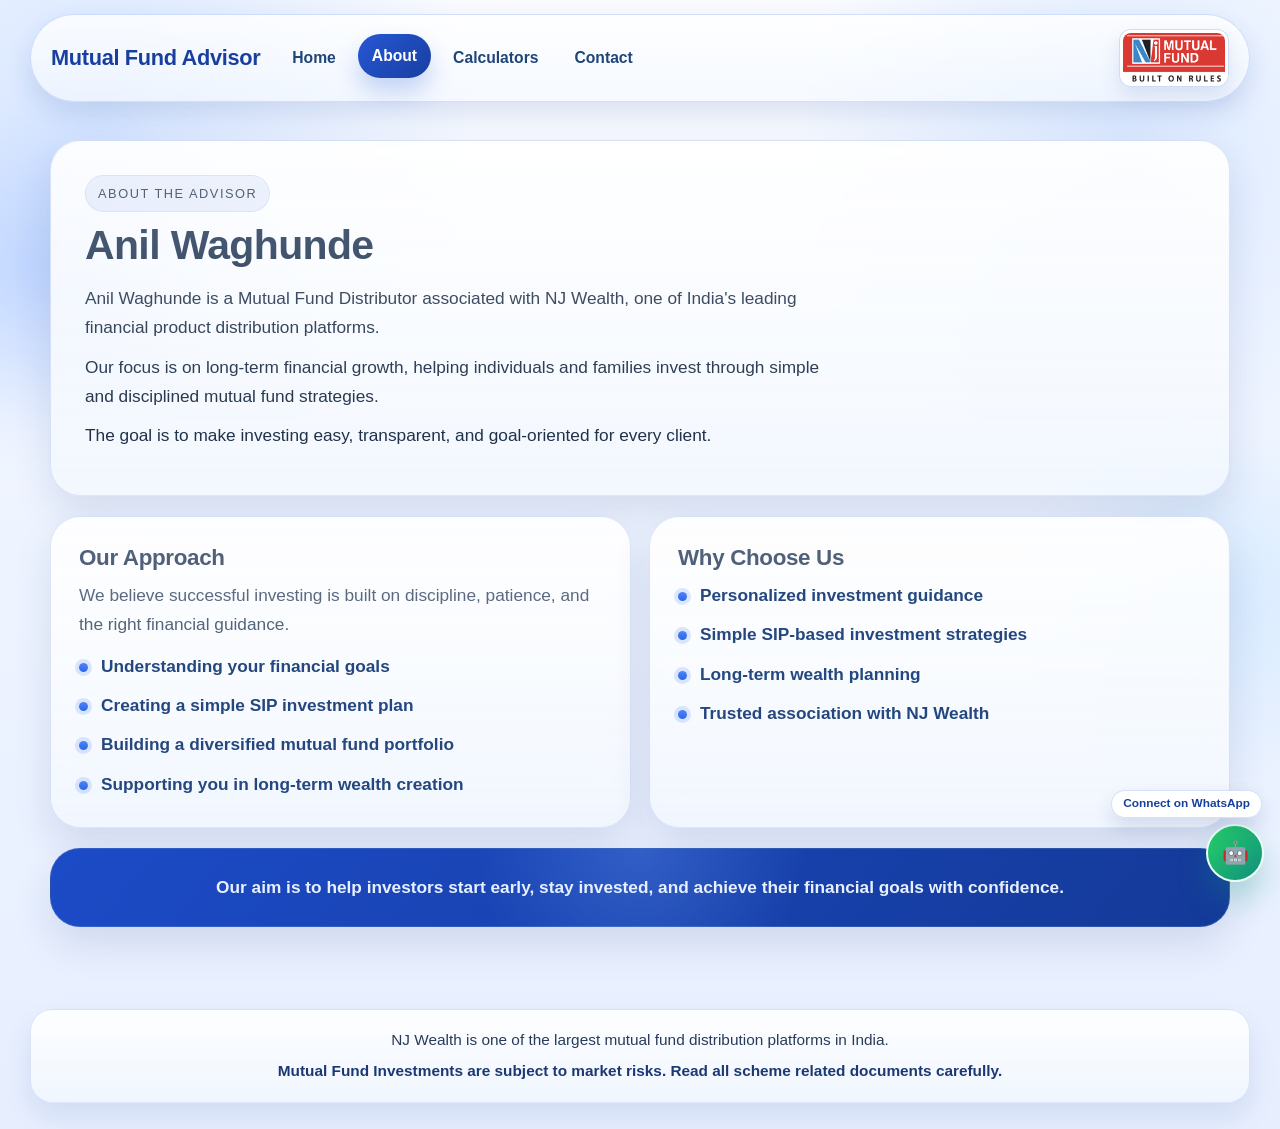
<file: about.html>
<!DOCTYPE html>
<html lang="en">
<head>
  <meta charset="UTF-8">
  <meta name="viewport" content="width=device-width, initial-scale=1.0">
  <title>Mutual Fund Advisor - About</title>
  <link rel="stylesheet" href="style.css">
</head>
<body>
<header>
  <nav class="navbar">
    <a class="brand" href="index.html">Mutual Fund Advisor</a>
    <ul class="nav-links">
      <li><a href="index.html">Home</a></li>
      <li><a href="about.html">About</a></li>
      <li><a href="calculators.html">Calculators</a></li>
      <li><a href="contact.html">Contact</a></li>
    </ul>
    <div class="nav-right-logo">
      <img src="mutual-fund-logo.png" alt="Mutual Fund Built on Rules logo" onerror="this.onerror=null;this.src='NJ logo.png';">
    </div>
  </nav>
</header>

<main class="about-page">
  <section class="about-hero-card">
    <p class="about-tag">About the Advisor</p>
    <h1>Anil Waghunde</h1>
    <p>Anil Waghunde is a Mutual Fund Distributor associated with NJ Wealth, one of India's leading financial product distribution platforms.</p>
    <p>Our focus is on long-term financial growth, helping individuals and families invest through simple and disciplined mutual fund strategies.</p>
    <p>The goal is to make investing easy, transparent, and goal-oriented for every client.</p>
  </section>

  <section class="about-grid">
    <article class="about-card">
      <h2>Our Approach</h2>
      <p>We believe successful investing is built on discipline, patience, and the right financial guidance.</p>
      <ul class="about-list">
        <li>Understanding your financial goals</li>
        <li>Creating a simple SIP investment plan</li>
        <li>Building a diversified mutual fund portfolio</li>
        <li>Supporting you in long-term wealth creation</li>
      </ul>
    </article>

    <article class="about-card">
      <h2>Why Choose Us</h2>
      <ul class="about-list">
        <li>Personalized investment guidance</li>
        <li>Simple SIP-based investment strategies</li>
        <li>Long-term wealth planning</li>
        <li>Trusted association with NJ Wealth</li>
      </ul>
    </article>
  </section>

  <section class="about-closing">
    <p>Our aim is to help investors start early, stay invested, and achieve their financial goals with confidence.</p>
  </section>
</main>

<footer class="site-footer">
  <p>NJ Wealth is one of the largest mutual fund distribution platforms in India.</p>
  <p>Mutual Fund Investments are subject to market risks. Read all scheme related documents carefully.</p>
</footer>
<script src="script.js"></script>
</body>
</html>
</file>
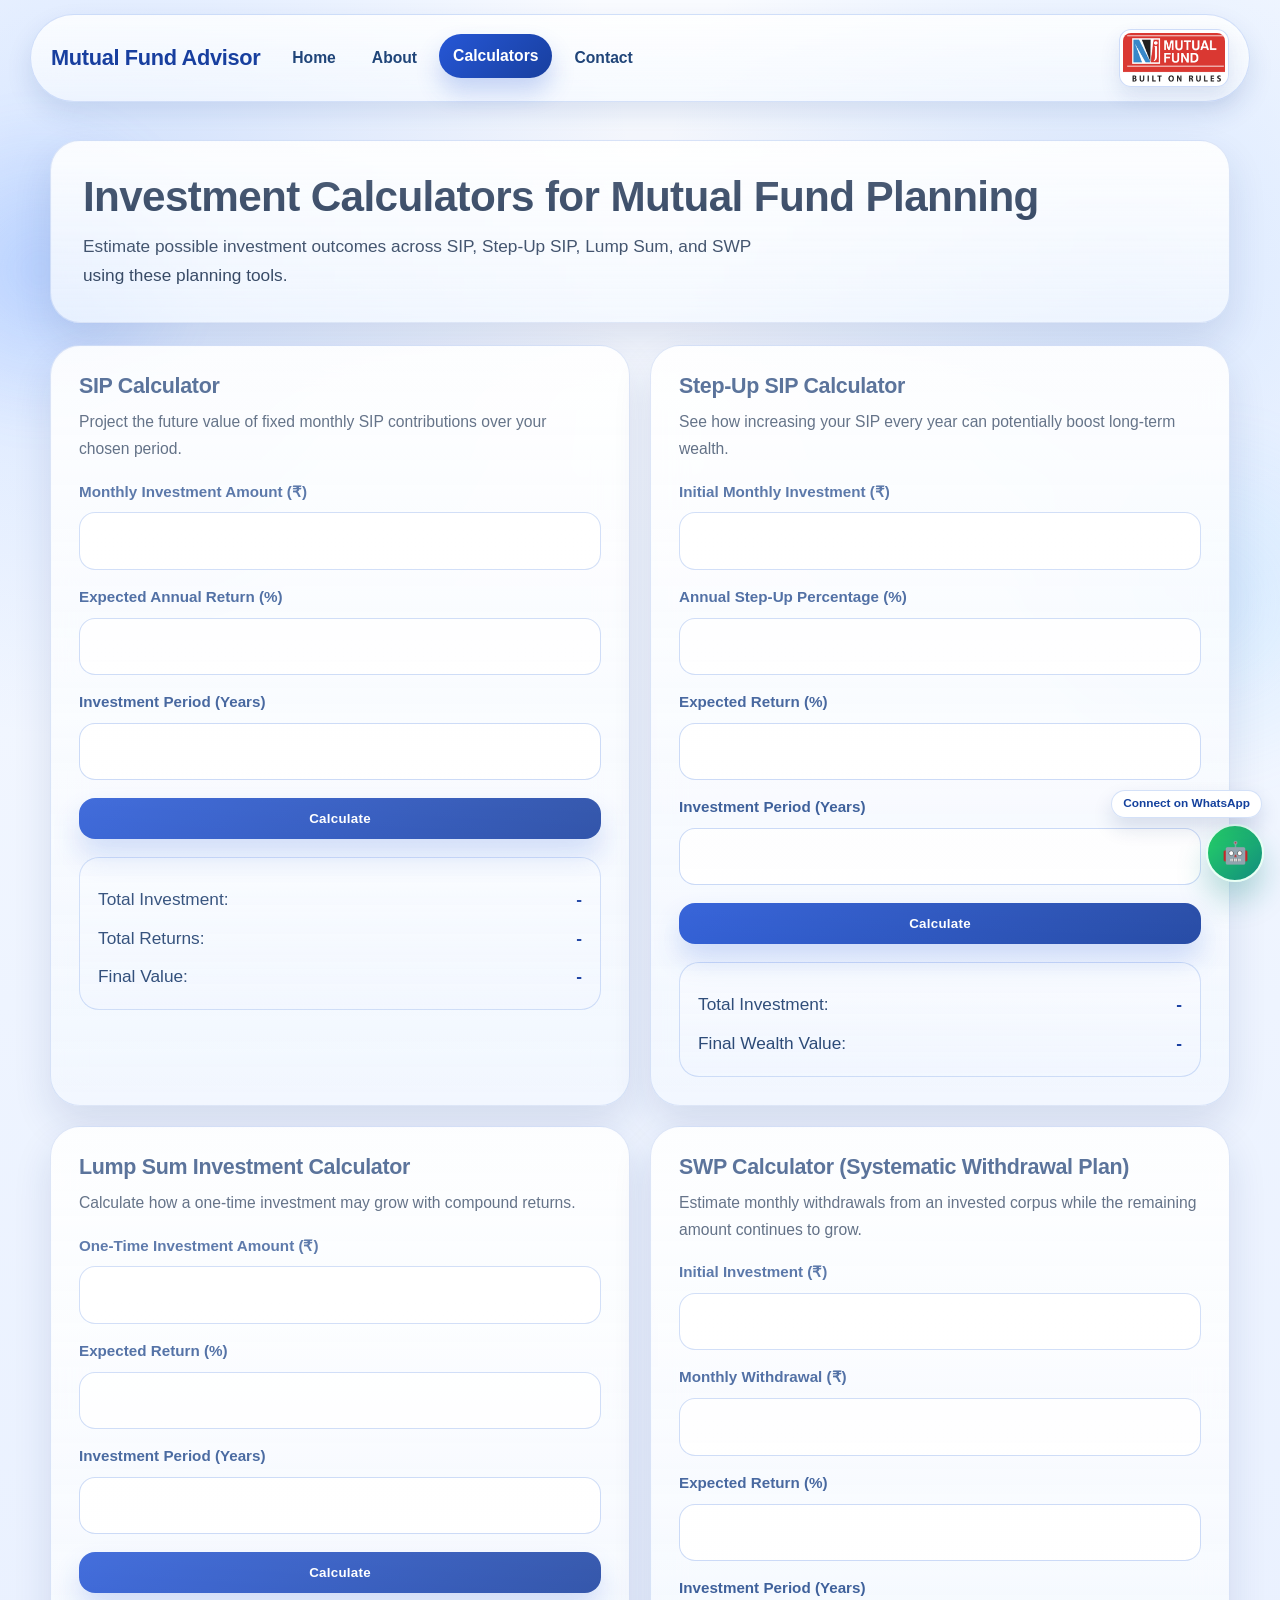
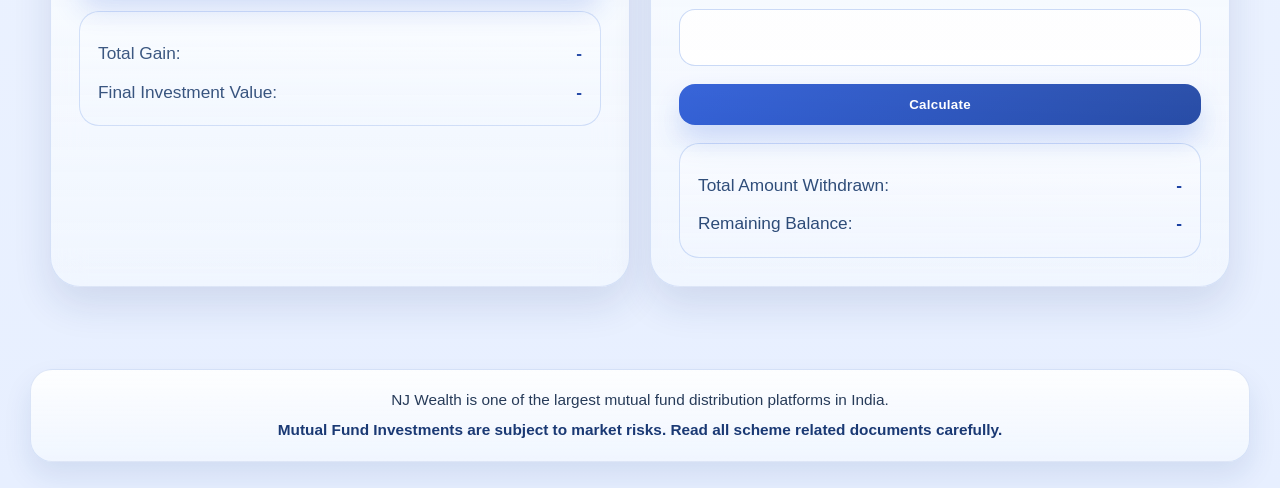
<file: calculators.html>
<!DOCTYPE html>
<html lang="en">
<head>
  <meta charset="UTF-8">
  <meta name="viewport" content="width=device-width, initial-scale=1.0">
  <title>Mutual Fund Advisor - Calculators</title>
  <link rel="stylesheet" href="style.css">
</head>
<body>
<header>
  <nav class="navbar">
    <a class="brand" href="index.html">Mutual Fund Advisor</a>
    <ul class="nav-links">
      <li><a href="index.html">Home</a></li>
      <li><a href="about.html">About</a></li>
      <li><a href="calculators.html">Calculators</a></li>
      <li><a href="contact.html">Contact</a></li>
    </ul>
    <div class="nav-right-logo">
      <img src="mutual-fund-logo.png" alt="Mutual Fund Built on Rules logo" onerror="this.onerror=null;this.src='NJ logo.png';">
    </div>
  </nav>
</header>

<main class="calculators-page">
  <section class="page-intro-card">
    <h1>Investment Calculators for Mutual Fund Planning</h1>
    <p>Estimate possible investment outcomes across SIP, Step-Up SIP, Lump Sum, and SWP using these planning tools.</p>
  </section>

  <section class="calculator-grid">
    <article class="calculator-card">
      <h2>SIP Calculator</h2>
      <p class="calculator-desc">Project the future value of fixed monthly SIP contributions over your chosen period.</p>
      <form class="calculator-form" data-calculator="sip">
        <div class="form-group">
          <label for="sip-monthly">Monthly Investment Amount (&#8377;)</label>
          <input id="sip-monthly" name="monthly" type="number" min="0" step="100" required>
        </div>
        <div class="form-group">
          <label for="sip-return">Expected Annual Return (%)</label>
          <input id="sip-return" name="annualReturn" type="number" min="0" step="0.1" required>
        </div>
        <div class="form-group">
          <label for="sip-years">Investment Period (Years)</label>
          <input id="sip-years" name="years" type="number" min="1" step="1" required>
        </div>
        <button type="submit" class="button calc-button">Calculate</button>
      </form>
      <div class="result-box" aria-live="polite">
        <p class="result-message" data-field="message"></p>
        <p>Total Investment: <strong data-field="totalInvestment">-</strong></p>
        <p>Total Returns: <strong data-field="totalReturns">-</strong></p>
        <p>Final Value: <strong data-field="finalValue">-</strong></p>
      </div>
    </article>

    <article class="calculator-card">
      <h2>Step-Up SIP Calculator</h2>
      <p class="calculator-desc">See how increasing your SIP every year can potentially boost long-term wealth.</p>
      <form class="calculator-form" data-calculator="stepup">
        <div class="form-group">
          <label for="stepup-initial">Initial Monthly Investment (&#8377;)</label>
          <input id="stepup-initial" name="initialMonthly" type="number" min="0" step="100" required>
        </div>
        <div class="form-group">
          <label for="stepup-percent">Annual Step-Up Percentage (%)</label>
          <input id="stepup-percent" name="stepUp" type="number" min="0" step="0.1" required>
        </div>
        <div class="form-group">
          <label for="stepup-return">Expected Return (%)</label>
          <input id="stepup-return" name="annualReturn" type="number" min="0" step="0.1" required>
        </div>
        <div class="form-group">
          <label for="stepup-years">Investment Period (Years)</label>
          <input id="stepup-years" name="years" type="number" min="1" step="1" required>
        </div>
        <button type="submit" class="button calc-button">Calculate</button>
      </form>
      <div class="result-box" aria-live="polite">
        <p class="result-message" data-field="message"></p>
        <p>Total Investment: <strong data-field="totalInvestment">-</strong></p>
        <p>Final Wealth Value: <strong data-field="finalValue">-</strong></p>
      </div>
    </article>

    <article class="calculator-card">
      <h2>Lump Sum Investment Calculator</h2>
      <p class="calculator-desc">Calculate how a one-time investment may grow with compound returns.</p>
      <form class="calculator-form" data-calculator="lumpsum">
        <div class="form-group">
          <label for="lumpsum-amount">One-Time Investment Amount (&#8377;)</label>
          <input id="lumpsum-amount" name="amount" type="number" min="0" step="100" required>
        </div>
        <div class="form-group">
          <label for="lumpsum-return">Expected Return (%)</label>
          <input id="lumpsum-return" name="annualReturn" type="number" min="0" step="0.1" required>
        </div>
        <div class="form-group">
          <label for="lumpsum-years">Investment Period (Years)</label>
          <input id="lumpsum-years" name="years" type="number" min="1" step="1" required>
        </div>
        <button type="submit" class="button calc-button">Calculate</button>
      </form>
      <div class="result-box" aria-live="polite">
        <p class="result-message" data-field="message"></p>
        <p>Total Gain: <strong data-field="totalGain">-</strong></p>
        <p>Final Investment Value: <strong data-field="finalInvestmentValue">-</strong></p>
      </div>
    </article>

    <article class="calculator-card">
      <h2>SWP Calculator (Systematic Withdrawal Plan)</h2>
      <p class="calculator-desc">Estimate monthly withdrawals from an invested corpus while the remaining amount continues to grow.</p>
      <form class="calculator-form" data-calculator="swp">
        <div class="form-group">
          <label for="swp-initial">Initial Investment (&#8377;)</label>
          <input id="swp-initial" name="initialInvestment" type="number" min="0" step="100" required>
        </div>
        <div class="form-group">
          <label for="swp-withdrawal">Monthly Withdrawal (&#8377;)</label>
          <input id="swp-withdrawal" name="monthlyWithdrawal" type="number" min="0" step="100" required>
        </div>
        <div class="form-group">
          <label for="swp-return">Expected Return (%)</label>
          <input id="swp-return" name="annualReturn" type="number" min="0" step="0.1" required>
        </div>
        <div class="form-group">
          <label for="swp-years">Investment Period (Years)</label>
          <input id="swp-years" name="years" type="number" min="1" step="1" required>
        </div>
        <button type="submit" class="button calc-button">Calculate</button>
      </form>
      <div class="result-box" aria-live="polite">
        <p class="result-message" data-field="message"></p>
        <p>Total Amount Withdrawn: <strong data-field="totalAmountWithdrawn">-</strong></p>
        <p>Remaining Balance: <strong data-field="remainingBalance">-</strong></p>
      </div>
    </article>
  </section>
</main>

<footer class="site-footer">
  <p>NJ Wealth is one of the largest mutual fund distribution platforms in India.</p>
  <p>Mutual Fund Investments are subject to market risks. Read all scheme related documents carefully.</p>
</footer>
<script src="script.js"></script>
<script src="calculators.js"></script>
</body>
</html>
</file>
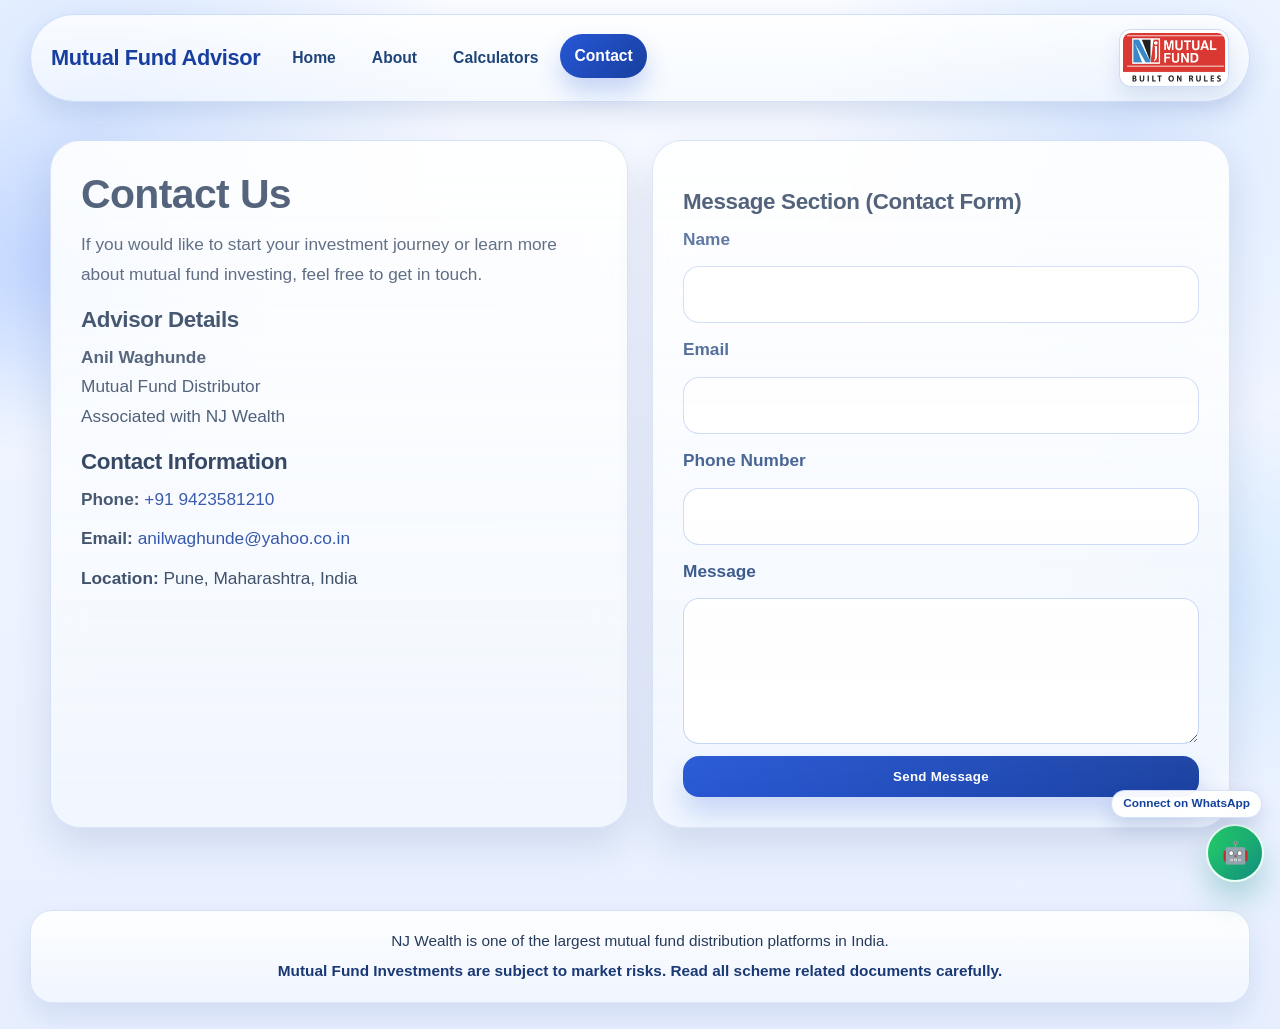
<file: contact.html>
<!DOCTYPE html>
<html lang="en">
<head>
  <meta charset="UTF-8">
  <meta name="viewport" content="width=device-width, initial-scale=1.0">
  <title>Mutual Fund Advisor - Contact</title>
  <link rel="stylesheet" href="style.css">
</head>
<body>
<header>
  <nav class="navbar">
    <a class="brand" href="index.html">Mutual Fund Advisor</a>
    <ul class="nav-links">
      <li><a href="index.html">Home</a></li>
      <li><a href="about.html">About</a></li>
      <li><a href="calculators.html">Calculators</a></li>
      <li><a href="contact.html">Contact</a></li>
    </ul>
    <div class="nav-right-logo">
      <img src="mutual-fund-logo.png" alt="Mutual Fund Built on Rules logo" onerror="this.onerror=null;this.src='NJ logo.png';">
    </div>
  </nav>
</header>

<main class="contact-page">
  <section class="contact-info-card">
    <h1>Contact Us</h1>
    <p>If you would like to start your investment journey or learn more about mutual fund investing, feel free to get in touch.</p>

    <h2>Advisor Details</h2>
    <p><strong>Anil Waghunde</strong><br>Mutual Fund Distributor<br>Associated with NJ Wealth</p>

    <h2>Contact Information</h2>
    <p><strong>Phone:</strong> <a href="tel:+919423581210">+91 9423581210</a></p>
    <p><strong>Email:</strong> <a href="mailto:anilwaghunde@yahoo.co.in">anilwaghunde@yahoo.co.in</a></p>
    <p><strong>Location:</strong> Pune, Maharashtra, India</p>
  </section>

  <section id="message-section" class="contact-form-card">
    <h2>Message Section (Contact Form)</h2>
    <form id="whatsapp-contact-form" class="contact-form">
      <label for="contact-name">Name</label>
      <input id="contact-name" name="name" type="text" required>

      <label for="contact-email">Email</label>
      <input id="contact-email" name="email" type="email" required>

      <label for="contact-phone">Phone Number</label>
      <input id="contact-phone" name="phone" type="tel" required>

      <label for="contact-message">Message</label>
      <textarea id="contact-message" name="message" rows="4" required></textarea>

      <button type="submit" class="button">Send Message</button>
    </form>
  </section>
</main>

<footer class="site-footer">
  <p>NJ Wealth is one of the largest mutual fund distribution platforms in India.</p>
  <p>Mutual Fund Investments are subject to market risks. Read all scheme related documents carefully.</p>
</footer>
<script src="script.js"></script>
</body>
</html>
</file>
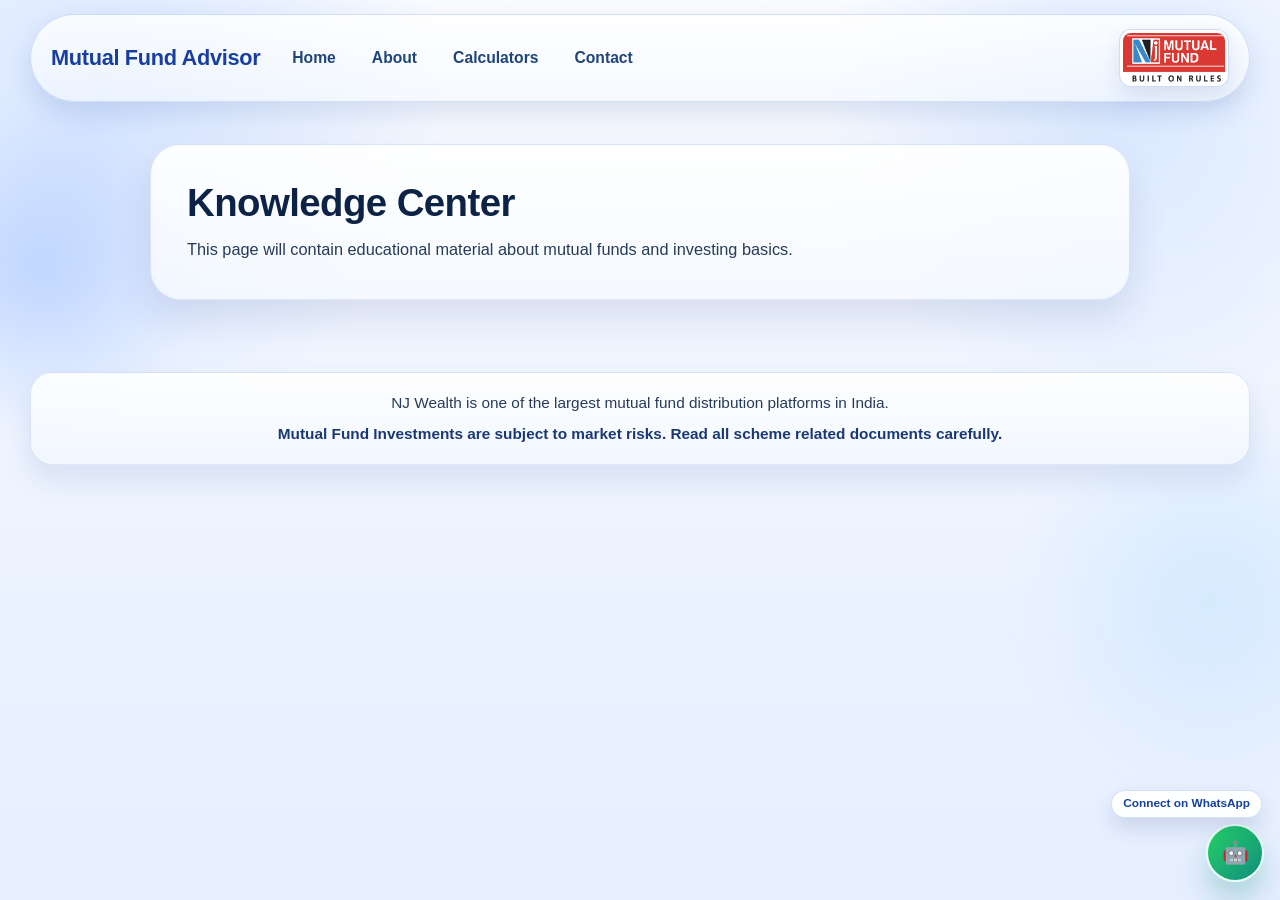
<file: knowledge.html>
<!DOCTYPE html>
<html lang="en">
<head>
  <meta charset="UTF-8">
  <meta name="viewport" content="width=device-width, initial-scale=1.0">
  <title>Mutual Fund Advisor - Knowledge</title>
  <link rel="stylesheet" href="style.css">
</head>
<body>
<header>
  <nav class="navbar">
    <a class="brand" href="index.html">Mutual Fund Advisor</a>
    <ul class="nav-links">
      <li><a href="index.html">Home</a></li>
      <li><a href="about.html">About</a></li>
      <li><a href="calculators.html">Calculators</a></li>
      <li><a href="contact.html">Contact</a></li>
    </ul>
    <div class="nav-right-logo">
      <img src="mutual-fund-logo.png" alt="Mutual Fund Built on Rules logo" onerror="this.onerror=null;this.src='NJ logo.png';">
    </div>
  </nav>
</header>

<main class="container">
  <h1>Knowledge Center</h1>
  <p>This page will contain educational material about mutual funds and investing basics.</p>
</main>

<footer class="site-footer">
  <p>NJ Wealth is one of the largest mutual fund distribution platforms in India.</p>
  <p>Mutual Fund Investments are subject to market risks. Read all scheme related documents carefully.</p>
</footer>
<script src="script.js"></script>
</body>
</html>
</file>
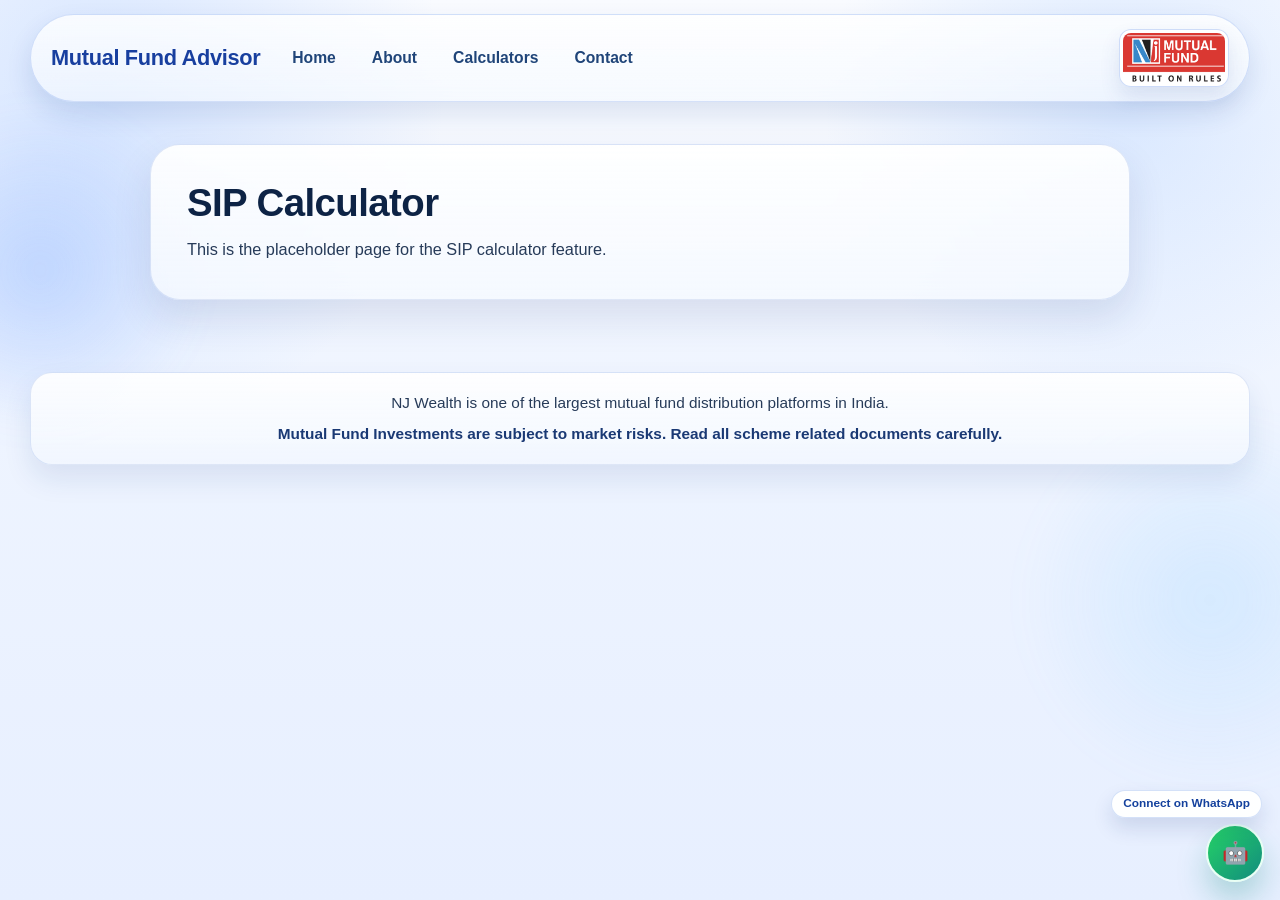
<file: sip-calculator.html>
<!DOCTYPE html>
<html lang="en">
<head>
  <meta charset="UTF-8">
  <meta name="viewport" content="width=device-width, initial-scale=1.0">
  <title>Mutual Fund Advisor - SIP Calculator</title>
  <link rel="stylesheet" href="style.css">
</head>
<body>
<header>
  <nav class="navbar">
    <a class="brand" href="index.html">Mutual Fund Advisor</a>
    <ul class="nav-links">
      <li><a href="index.html">Home</a></li>
      <li><a href="about.html">About</a></li>
      <li><a href="calculators.html">Calculators</a></li>
      <li><a href="contact.html">Contact</a></li>
    </ul>
    <div class="nav-right-logo">
      <img src="mutual-fund-logo.png" alt="Mutual Fund Built on Rules logo" onerror="this.onerror=null;this.src='NJ logo.png';">
    </div>
  </nav>
</header>

<main class="container">
  <h1>SIP Calculator</h1>
  <p>This is the placeholder page for the SIP calculator feature.</p>
</main>

<footer class="site-footer">
  <p>NJ Wealth is one of the largest mutual fund distribution platforms in India.</p>
  <p>Mutual Fund Investments are subject to market risks. Read all scheme related documents carefully.</p>
</footer>
<script src="script.js"></script>
</body>
</html>
</file>
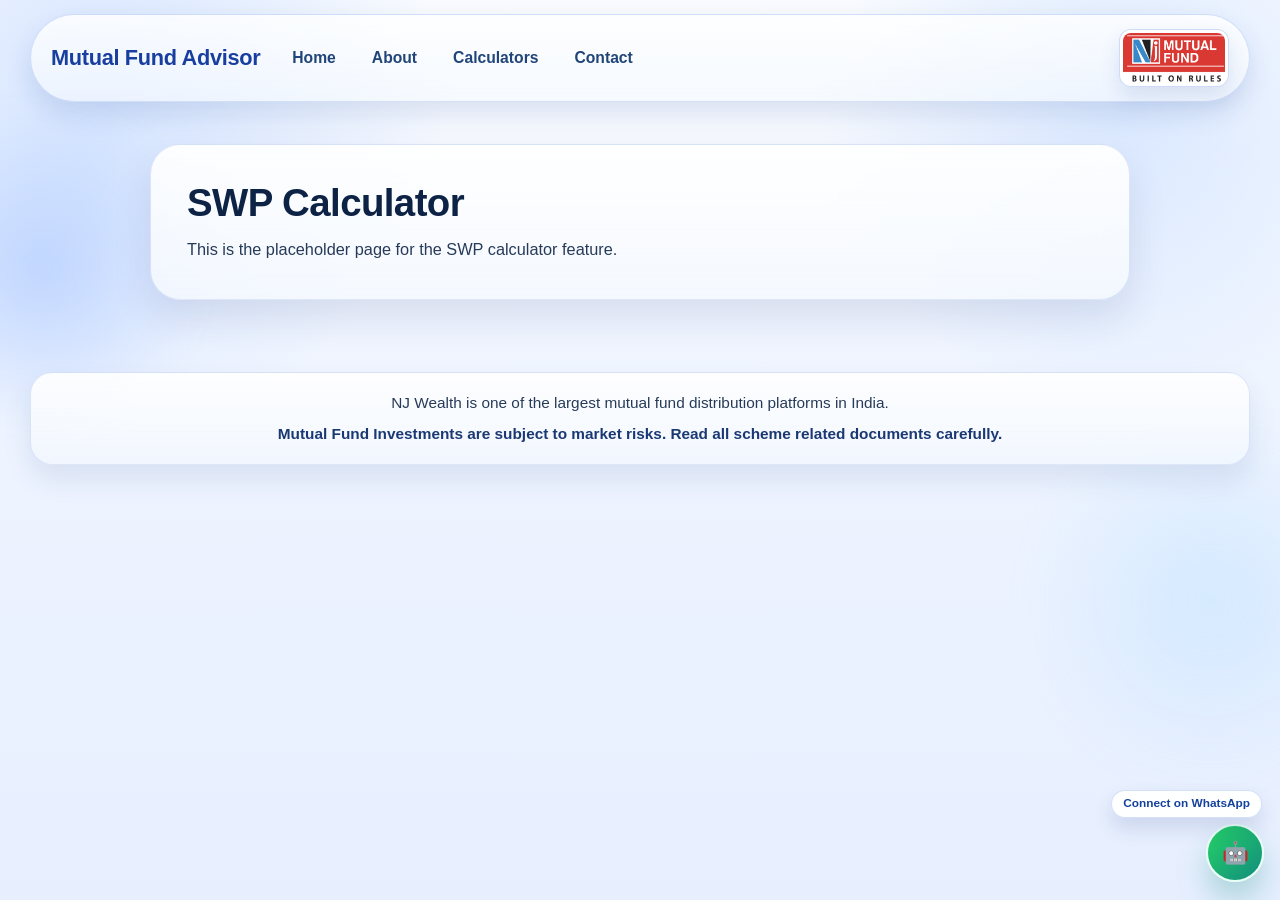
<file: swp-calculator.html>
<!DOCTYPE html>
<html lang="en">
<head>
  <meta charset="UTF-8">
  <meta name="viewport" content="width=device-width, initial-scale=1.0">
  <title>Mutual Fund Advisor - SWP Calculator</title>
  <link rel="stylesheet" href="style.css">
</head>
<body>
<header>
  <nav class="navbar">
    <a class="brand" href="index.html">Mutual Fund Advisor</a>
    <ul class="nav-links">
      <li><a href="index.html">Home</a></li>
      <li><a href="about.html">About</a></li>
      <li><a href="calculators.html">Calculators</a></li>
      <li><a href="contact.html">Contact</a></li>
    </ul>
    <div class="nav-right-logo">
      <img src="mutual-fund-logo.png" alt="Mutual Fund Built on Rules logo" onerror="this.onerror=null;this.src='NJ logo.png';">
    </div>
  </nav>
</header>

<main class="container">
  <h1>SWP Calculator</h1>
  <p>This is the placeholder page for the SWP calculator feature.</p>
</main>

<footer class="site-footer">
  <p>NJ Wealth is one of the largest mutual fund distribution platforms in India.</p>
  <p>Mutual Fund Investments are subject to market risks. Read all scheme related documents carefully.</p>
</footer>
<script src="script.js"></script>
</body>
</html>
</file>
<file: style.css>
:root {
  --bg: #edf4ff;
  --bg-deep: #dde9ff;
  --surface: rgba(255, 255, 255, 0.78);
  --surface-strong: rgba(255, 255, 255, 0.92);
  --surface-soft: rgba(244, 248, 255, 0.85);
  --text: #0d2345;
  --muted: #273b59;
  --primary: #2657d6;
  --primary-dark: #183f9f;
  --primary-soft: rgba(38, 87, 214, 0.1);
  --line: rgba(120, 155, 222, 0.24);
  --line-strong: rgba(103, 142, 215, 0.42);
  --shadow-soft: 0 18px 38px rgba(21, 52, 117, 0.12);
  --shadow-card: 0 26px 56px rgba(18, 44, 102, 0.16);
  --shadow-deep: 0 34px 74px rgba(17, 40, 95, 0.2);
  --glow: rgba(86, 138, 255, 0.22);
  --radius-xl: 30px;
  --radius-lg: 24px;
  --radius-md: 18px;
  --radius-sm: 14px;
}

* {
  box-sizing: border-box;
  margin: 0;
  padding: 0;
}

html {
  scroll-behavior: smooth;
}

body {
  min-height: 100vh;
  overflow-x: hidden;
  font-family: "GrowwSans", "Segoe UI", "Helvetica Neue", Arial, sans-serif;
  font-size: 1.08rem;
  line-height: 1.7;
  color: var(--text);
  background:
    radial-gradient(circle at 8% 10%, rgba(115, 167, 255, 0.26), transparent 24%),
    radial-gradient(circle at 88% 12%, rgba(90, 156, 255, 0.18), transparent 22%),
    linear-gradient(180deg, #f9fbff 0%, #eef4ff 48%, #e7efff 100%);
}

/* Major visual change: ambient background glows for premium depth */
body::before,
body::after {
  content: "";
  position: fixed;
  border-radius: 50%;
  pointer-events: none;
  z-index: -1;
  filter: blur(18px);
}

body::before {
  top: 110px;
  left: -120px;
  width: 320px;
  height: 320px;
  background: radial-gradient(circle, rgba(76, 138, 255, 0.24) 0%, rgba(76, 138, 255, 0) 72%);
}

body::after {
  right: -110px;
  bottom: 120px;
  width: 360px;
  height: 360px;
  background: radial-gradient(circle, rgba(108, 195, 255, 0.18) 0%, rgba(108, 195, 255, 0) 74%);
}

h1,
h2,
h3,
.brand {
  font-family: "GrowwSans", "Segoe UI", "Helvetica Neue", Arial, sans-serif;
  line-height: 1.16;
  letter-spacing: -0.015em;
}

a {
  color: inherit;
}

img {
  max-width: 100%;
  display: block;
}

header {
  position: sticky;
  top: 0;
  z-index: 120;
  padding: 14px 18px 0;
}

/* Major visual change: sticky glass navbar with premium depth */
.navbar {
  max-width: 1220px;
  margin: 0 auto;
  padding: 14px 20px;
  display: flex;
  flex-wrap: wrap;
  align-items: center;
  gap: 14px 18px;
  border: 1px solid rgba(151, 181, 239, 0.4);
  border-radius: 999px;
  background: linear-gradient(180deg, rgba(255, 255, 255, 0.82), rgba(245, 249, 255, 0.68));
  backdrop-filter: blur(18px);
  box-shadow: 0 12px 26px rgba(18, 54, 129, 0.12);
  transition: transform 0.28s ease, box-shadow 0.28s ease, background-color 0.28s ease;
}

.navbar.is-scrolled {
  transform: translateY(2px);
  box-shadow: 0 18px 36px rgba(19, 49, 114, 0.16);
  background: linear-gradient(180deg, rgba(255, 255, 255, 0.9), rgba(246, 250, 255, 0.8));
}

.brand {
  color: var(--primary-dark);
  text-decoration: none;
  font-size: 1.36rem;
  font-weight: 700;
}

.nav-links {
  list-style: none;
  display: flex;
  flex-wrap: wrap;
  gap: 8px;
}

.nav-right-logo {
  margin-left: auto;
  display: flex;
  align-items: center;
}

.nav-right-logo img {
  width: 110px;
  height: auto;
  border-radius: 12px;
  border: 1px solid rgba(134, 169, 238, 0.4);
  background: rgba(255, 255, 255, 0.92);
  padding: 3px;
  box-shadow: 0 10px 20px rgba(32, 67, 145, 0.12);
}

.nav-links a {
  display: inline-flex;
  align-items: center;
  justify-content: center;
  text-decoration: none;
  color: #204579;
  font-size: 0.98rem;
  font-weight: 700;
  border-radius: 999px;
  padding: 9px 14px;
  transition: transform 0.24s ease, box-shadow 0.24s ease, background-color 0.24s ease, color 0.24s ease;
}

.nav-links a:hover,
.nav-links a.active {
  color: #fff;
  background: linear-gradient(135deg, var(--primary), var(--primary-dark));
  box-shadow: 0 14px 24px rgba(37, 87, 214, 0.24);
  transform: translateY(-2px);
}

.home-page,
.about-page,
.calculators-page,
.contact-page {
  max-width: 1220px;
  margin: 38px auto 82px;
  padding: 0 20px;
  display: grid;
  gap: 24px;
}

/* Major visual change: layered cards across the website */
.hero,
.section-block,
.container,
.benefit-card,
.growth-visual,
.timeline-list li,
.page-intro-card,
.calculator-card,
.about-hero-card,
.about-card,
.about-closing,
.contact-info-card,
.contact-form-card {
  position: relative;
  overflow: hidden;
  border: 1px solid var(--line);
  border-radius: var(--radius-xl);
  background: linear-gradient(180deg, rgba(255, 255, 255, 0.86), rgba(243, 248, 255, 0.74));
  backdrop-filter: blur(16px);
  box-shadow: var(--shadow-soft);
}

.hero::before,
.section-block::before,
.page-intro-card::before,
.calculator-card::before,
.about-hero-card::before,
.about-card::before,
.contact-info-card::before,
.contact-form-card::before {
  content: "";
  position: absolute;
  inset: 1px;
  border-radius: inherit;
  pointer-events: none;
  background: linear-gradient(180deg, rgba(255, 255, 255, 0.32), rgba(255, 255, 255, 0));
}

.hero,
.section-block,
.container,
.page-intro-card,
.calculator-card,
.about-hero-card,
.about-card,
.contact-info-card,
.contact-form-card,
.benefit-card,
.growth-visual,
.bamboo-photo-frame {
  transition: transform 0.32s ease, box-shadow 0.32s ease, border-color 0.32s ease;
}

.hero:hover,
.section-block:hover,
.container:hover,
.page-intro-card:hover,
.calculator-card:hover,
.about-hero-card:hover,
.about-card:hover,
.contact-info-card:hover,
.contact-form-card:hover,
.benefit-card:hover,
.growth-visual:hover,
.bamboo-photo-frame:hover {
  transform: translateY(-6px);
  box-shadow: var(--shadow-card);
  border-color: var(--line-strong);
}

.hero {
  padding: 38px;
  display: grid;
  grid-template-columns: 1.18fr 0.82fr;
  gap: 28px;
  align-items: stretch;
  background:
    radial-gradient(circle at top left, rgba(132, 182, 255, 0.28), transparent 25%),
    radial-gradient(circle at 88% 12%, rgba(78, 136, 255, 0.18), transparent 24%),
    linear-gradient(145deg, rgba(255, 255, 255, 0.96), rgba(240, 247, 255, 0.82));
}

.hero-content {
  position: relative;
  z-index: 1;
}

.eyebrow {
  display: inline-flex;
  width: fit-content;
  margin-bottom: 16px;
  padding: 7px 12px;
  border-radius: 999px;
  font-size: 0.8rem;
  letter-spacing: 0.12em;
  font-weight: 700;
  text-transform: uppercase;
  color: var(--primary-dark);
  background: var(--primary-soft);
  border: 1px solid rgba(38, 87, 214, 0.12);
}

.hero h1 {
  max-width: 11ch;
  font-size: clamp(3rem, 5.5vw, 4.9rem);
  margin-bottom: 14px;
}

.hero-intro,
.hero-text {
  max-width: 60ch;
}

.hero-intro {
  color: #24477f;
  margin-bottom: 12px;
}

.hero-text {
  color: var(--muted);
  margin-bottom: 22px;
}

.nj-left-badge {
  margin-top: 20px;
  width: fit-content;
  max-width: 390px;
  border: 1px solid rgba(131, 166, 236, 0.28);
  border-radius: 22px;
  background: linear-gradient(180deg, rgba(255, 255, 255, 0.94), rgba(241, 247, 255, 0.84));
  padding: 10px;
  box-shadow: 0 14px 28px rgba(17, 61, 152, 0.12);
}

.nj-left-image {
  width: 100%;
  max-width: 350px;
  height: auto;
  display: block;
  border-radius: 14px;
  object-fit: contain;
}

.hero-highlight {
  padding: 28px;
  border-radius: 28px;
  background:
    radial-gradient(circle at top, rgba(120, 173, 255, 0.32), transparent 24%),
    linear-gradient(160deg, #1b4dd0, #123a97 55%, #102d74 100%);
  color: #eaf2ff;
  box-shadow: var(--shadow-deep);
  align-self: start;
}

.distributor-box {
  display: grid;
  align-content: start;
  justify-items: center;
  gap: 14px;
  padding-top: 8px;
  transform-style: preserve-3d;
}

.distributor-kicker {
  display: inline-block;
  padding: 7px 12px;
  border-radius: 999px;
  background: rgba(255, 255, 255, 0.14);
  border: 1px solid rgba(220, 234, 255, 0.32);
  color: #e5efff;
  font-size: 0.78rem;
  font-weight: 700;
  letter-spacing: 0.08em;
  text-transform: uppercase;
}

.distributor-photo {
  width: 100%;
  max-width: 340px;
  max-height: 520px;
  height: auto;
  object-fit: contain;
  object-position: center top;
  border-radius: 18px;
  border: 2px solid rgba(227, 237, 255, 0.5);
  box-shadow: 0 16px 28px rgba(6, 30, 91, 0.28);
  background: #c6cede;
  transform-origin: center center;
  margin-bottom: 12px;
  animation: distributor-photo-breathe 4.8s ease-in-out infinite;
  will-change: transform;
}

@keyframes distributor-photo-breathe {
  0% {
    transform: scale(1);
  }

  50% {
    transform: scale(1.035);
  }

  100% {
    transform: scale(1);
  }
}

.distributor-name {
  font-size: 1.35rem;
  font-weight: 800;
  letter-spacing: 0.03em;
  color: #ffffff;
  text-align: center;
}

.distributor-caption {
  margin-top: -4px;
  font-size: 0.96rem;
  font-weight: 600;
  letter-spacing: 0.02em;
  color: #dbe8ff;
  text-align: center;
}

.distributor-affiliation {
  margin-top: -4px;
  max-width: 34ch;
  font-size: 0.88rem;
  line-height: 1.5;
  color: #e5efff;
  text-align: center;
}

.button {
  display: inline-flex;
  align-items: center;
  justify-content: center;
  text-decoration: none;
  border: none;
  font-family: "GrowwSans", "Segoe UI", "Helvetica Neue", Arial, sans-serif;
  font-weight: 700;
  letter-spacing: 0.02em;
  color: #fff;
  background: linear-gradient(135deg, var(--primary), var(--primary-dark));
  padding: 13px 22px;
  border-radius: 16px;
  box-shadow: 0 16px 28px rgba(27, 79, 216, 0.2);
  transition: transform 0.25s ease, box-shadow 0.25s ease, filter 0.25s ease;
}

.button:hover {
  transform: translateY(-3px);
  box-shadow: 0 22px 34px rgba(27, 79, 216, 0.28);
  filter: brightness(1.04);
}

.button:active {
  transform: translateY(-1px);
}

.section-block {
  padding: 32px;
}

.section-title h2 {
  font-size: clamp(1.55rem, 2.5vw, 2.2rem);
  margin-bottom: 8px;
}

.section-title p {
  color: var(--muted);
}

.benefit-grid {
  margin-top: 20px;
  display: grid;
  grid-template-columns: repeat(3, minmax(0, 1fr));
  gap: 18px;
}

.benefit-card {
  padding: 24px;
}

.benefit-card::before {
  content: "";
  position: absolute;
  inset: 0 0 auto 0;
  height: 5px;
  background: linear-gradient(90deg, #2d6bf0, #7ea6ff);
}

.benefit-card h3 {
  font-size: 1.28rem;
  margin-bottom: 10px;
}

.benefit-card p {
  color: var(--muted);
}

.compounding-layout {
  margin-top: 20px;
  display: grid;
  grid-template-columns: 1fr 1fr;
  gap: 22px;
  align-items: stretch;
}

.compounding-copy {
  display: grid;
  align-content: center;
}

.fact-list {
  margin-top: 16px;
  padding-left: 22px;
  color: var(--muted);
}

.fact-list li {
  margin-bottom: 8px;
}

.growth-visual {
  padding: 22px;
  background: linear-gradient(180deg, rgba(255, 255, 255, 0.9), rgba(241, 247, 255, 0.82));
}

.growth-chart {
  height: 290px;
  display: flex;
  align-items: end;
  justify-content: space-between;
  gap: 12px;
  padding: 18px 10px 12px;
  border-bottom: 2px solid rgba(126, 163, 235, 0.42);
  border-radius: 18px;
  background:
    linear-gradient(180deg, rgba(255, 255, 255, 0.92), rgba(246, 250, 255, 0.84)),
    repeating-linear-gradient(
      to top,
      rgba(30, 86, 210, 0.08) 0,
      rgba(30, 86, 210, 0.08) 1px,
      transparent 1px,
      transparent 48px
    );
}

.bar-group {
  width: 82px;
  height: 100%;
  display: grid;
  grid-template-rows: auto 1fr auto;
  justify-items: center;
  align-items: end;
}

.bar-value {
  margin-bottom: 8px;
  font-size: 0.82rem;
  font-weight: 700;
  color: #1e4fae;
}

.bar {
  width: 100%;
  height: var(--h);
  min-height: 18%;
  border-radius: 18px 18px 0 0;
  background: linear-gradient(180deg, #72a0ff 0%, #2a61d8 58%, #1d4cb1 100%);
  box-shadow: 0 14px 24px rgba(34, 86, 201, 0.22);
}

.bar-year {
  margin-top: 10px;
  font-size: 0.86rem;
  font-weight: 700;
  color: #1f3f78;
}

.cta {
  text-align: center;
  padding: 38px 34px;
  background:
    radial-gradient(circle at top, rgba(116, 170, 255, 0.28), transparent 28%),
    linear-gradient(135deg, #1c4bc7, #143a98);
  color: #f0f5ff;
  box-shadow: var(--shadow-deep);
}

.cta p {
  color: #d5e3ff;
  margin: 10px 0 18px;
}

.cta .button {
  color: #113a96;
  background: linear-gradient(180deg, #ffffff, #f5f8ff);
}

.container {
  max-width: 980px;
  margin: 42px auto 72px;
  padding: 36px;
  background: linear-gradient(180deg, rgba(255, 255, 255, 0.92), rgba(245, 249, 255, 0.82));
}

.container h1 {
  font-size: clamp(1.8rem, 3vw, 2.5rem);
  margin-bottom: 10px;
}

.container p {
  color: var(--muted);
  font-size: 1.02rem;
  max-width: 70ch;
}

/* Major visual change: smooth reveal motion */
.reveal {
  opacity: 0;
  transform: translateY(22px) scale(0.985);
  transition: opacity 0.72s ease, transform 0.72s ease;
}

.reveal.in-view {
  opacity: 1;
  transform: translateY(0) scale(1);
}

.calculators-page {
  gap: 22px;
}

.page-intro-card {
  padding: 32px;
}

.page-intro-card h1 {
  font-size: clamp(1.9rem, 3.3vw, 2.8rem);
  margin-bottom: 10px;
}

.page-intro-card p {
  max-width: 72ch;
  color: var(--muted);
}

.calculator-grid {
  display: grid;
  grid-template-columns: repeat(2, minmax(0, 1fr));
  gap: 20px;
}

.calculator-card {
  padding: 28px;
}

.calculator-card h2 {
  font-size: 1.34rem;
  margin-bottom: 10px;
  color: #143770;
}

.calculator-desc {
  color: var(--muted);
  margin-bottom: 16px;
  font-size: 0.98rem;
}

.calculator-form {
  display: grid;
  gap: 14px;
}

.form-group {
  display: grid;
  gap: 8px;
}

.form-group label {
  font-weight: 700;
  font-size: 0.95rem;
  color: #234a8d;
}

.form-group input {
  width: 100%;
  border: 1px solid rgba(137, 172, 236, 0.5);
  border-radius: 16px;
  padding: 13px 14px;
  background: rgba(255, 255, 255, 0.9);
  font: inherit;
  color: var(--text);
  transition: border-color 0.24s ease, box-shadow 0.24s ease, transform 0.24s ease;
}

.form-group input:focus {
  outline: none;
  border-color: rgba(47, 103, 232, 0.8);
  box-shadow: 0 0 0 4px rgba(47, 103, 232, 0.14);
  transform: translateY(-1px);
}

.calc-button {
  margin-top: 4px;
  width: 100%;
}

.result-box {
  margin-top: 18px;
  border: 1px solid rgba(132, 167, 232, 0.36);
  border-radius: 20px;
  background: linear-gradient(180deg, rgba(248, 251, 255, 0.96), rgba(241, 246, 255, 0.88));
  padding: 18px;
}

.result-box p {
  display: flex;
  align-items: center;
  justify-content: space-between;
  gap: 10px;
  margin-bottom: 9px;
  color: #274674;
}

.result-box p:last-child {
  margin-bottom: 0;
}

.result-box strong {
  color: #123a9f;
}

.result-message {
  color: #b02222 !important;
  font-weight: 600;
  justify-content: flex-start !important;
}

.bamboo-section h2 {
  margin-bottom: 18px;
  font-size: clamp(1.65rem, 2.6vw, 2.25rem);
}

.bamboo-photo-frame {
  max-width: 1120px;
  margin: 0 auto;
  padding: 16px;
  border: 1px solid rgba(132, 167, 236, 0.32);
  border-radius: 30px;
  background: linear-gradient(180deg, rgba(255, 255, 255, 0.86), rgba(240, 246, 255, 0.8));
  box-shadow: 0 18px 36px rgba(18, 54, 129, 0.16);
  overflow: hidden;
}

.bamboo-photo {
  width: 100%;
  height: auto;
  max-height: 660px;
  object-fit: contain;
  object-position: center;
  border-radius: 44px / 126px;
  border: 1px solid rgba(157, 186, 241, 0.42);
}

.about-page {
  gap: 20px;
}

.about-hero-card,
.about-card,
.about-closing {
  background: linear-gradient(180deg, rgba(255, 255, 255, 0.88), rgba(243, 248, 255, 0.78));
}

.about-hero-card {
  padding: 34px;
}

.about-tag {
  display: inline-flex;
  margin-bottom: 14px;
  padding: 7px 12px;
  border-radius: 999px;
  font-size: 0.8rem;
  font-weight: 700;
  letter-spacing: 0.12em;
  text-transform: uppercase;
  color: var(--primary-dark);
  background: var(--primary-soft);
  border: 1px solid rgba(38, 87, 214, 0.12);
}

.about-hero-card h1 {
  font-size: clamp(2rem, 3.2vw, 2.9rem);
  margin-bottom: 14px;
}

.about-hero-card p {
  color: #14263f;
  font-weight: 500;
  max-width: 78ch;
  margin-bottom: 10px;
}

.about-grid {
  display: grid;
  grid-template-columns: repeat(2, minmax(0, 1fr));
  gap: 18px;
}

.about-card {
  padding: 28px;
}

.about-card h2 {
  font-size: 1.4rem;
  margin-bottom: 10px;
}

.about-card p {
  color: var(--muted);
  margin-bottom: 12px;
}

.about-list {
  list-style: none;
  display: grid;
  gap: 10px;
}

.about-list li {
  position: relative;
  padding-left: 22px;
  color: #24477f;
  font-weight: 600;
}

.about-list li::before {
  content: "";
  width: 9px;
  height: 9px;
  border-radius: 50%;
  background: linear-gradient(180deg, #4e84f4, #2a66ea);
  position: absolute;
  left: 0;
  top: 11px;
  box-shadow: 0 0 0 4px rgba(75, 130, 245, 0.18);
}

.about-closing {
  padding: 24px 26px;
  background:
    radial-gradient(circle at top, rgba(114, 168, 255, 0.28), transparent 28%),
    linear-gradient(130deg, #1c4bc7, #143a98);
}

.about-closing p {
  color: #e8f0ff;
  text-align: center;
  font-weight: 600;
}

.contact-page {
  grid-template-columns: 1fr 1fr;
}

.contact-info-card,
.contact-form-card {
  padding: 30px;
}

.contact-info-card h1 {
  font-size: clamp(2rem, 3.2vw, 2.8rem);
  margin-bottom: 12px;
}

.contact-info-card h2,
.contact-form-card h2 {
  font-size: 1.4rem;
  margin-top: 18px;
  margin-bottom: 10px;
}

.contact-info-card p {
  color: var(--muted);
  margin-bottom: 10px;
}

.contact-info-card a {
  color: var(--primary-dark);
  text-decoration: none;
}

.contact-info-card a:hover {
  text-decoration: underline;
}

.contact-form {
  display: grid;
  gap: 12px;
}

.contact-form label {
  font-weight: 700;
  color: #24477f;
}

.contact-form input,
.contact-form textarea {
  width: 100%;
  border: 1px solid rgba(137, 172, 236, 0.5);
  border-radius: 16px;
  padding: 13px 14px;
  background: rgba(255, 255, 255, 0.92);
  font: inherit;
  color: var(--text);
  transition: border-color 0.24s ease, box-shadow 0.24s ease, transform 0.24s ease;
}

.contact-form textarea {
  min-height: 130px;
  resize: vertical;
}

.contact-form input:focus,
.contact-form textarea:focus {
  outline: none;
  border-color: rgba(47, 103, 232, 0.8);
  box-shadow: 0 0 0 4px rgba(47, 103, 232, 0.14);
  transform: translateY(-1px);
}

/* Major visual change: floating WhatsApp helper polished to match the theme */
.whatsapp-robot {
  position: fixed;
  right: 16px;
  bottom: 18px;
  width: 58px;
  height: 58px;
  border-radius: 50%;
  background: linear-gradient(135deg, #25d366, #128c7e);
  color: #fff;
  display: inline-flex;
  align-items: center;
  justify-content: center;
  text-decoration: none;
  box-shadow: 0 18px 30px rgba(18, 140, 126, 0.28);
  z-index: 999;
  border: 2px solid #e8fff4;
  transition: transform 0.24s ease, box-shadow 0.24s ease;
}

.whatsapp-robot::before {
  content: attr(data-label);
  position: absolute;
  right: 0;
  bottom: calc(100% + 8px);
  padding: 7px 11px;
  border-radius: 999px;
  background: rgba(255, 255, 255, 0.96);
  border: 1px solid rgba(136, 171, 236, 0.36);
  box-shadow: 0 10px 20px rgba(20, 52, 118, 0.14);
  color: #14419d;
  font-size: 0.74rem;
  font-weight: 700;
  line-height: 1;
  white-space: nowrap;
}

.robot-icon {
  font-size: 1.35rem;
  line-height: 1;
}

.whatsapp-robot:hover {
  transform: translateY(-4px);
  box-shadow: 0 22px 34px rgba(18, 140, 126, 0.34);
}

@media (max-width: 1200px) {
  header {
    padding: 12px 14px 0;
  }

  .navbar {
    width: min(1180px, calc(100% - 8px));
  }

  .home-page,
  .about-page,
  .calculators-page,
  .contact-page {
    padding-left: 16px;
    padding-right: 16px;
  }
}

@media (max-width: 1024px) {
  .hero {
    grid-template-columns: 1fr;
  }

  .compounding-layout,
  .about-grid,
  .contact-page,
  .calculator-grid {
    grid-template-columns: 1fr;
  }

  .benefit-grid {
    grid-template-columns: repeat(2, minmax(0, 1fr));
  }
}

@media (max-width: 768px) {
  header {
    padding: 10px 10px 0;
  }

  .navbar {
    padding: 12px 14px;
    border-radius: 24px;
    gap: 10px;
  }

  .brand {
    font-size: 1.08rem;
  }

  .nav-links {
    order: 3;
    width: 100%;
    flex-wrap: nowrap;
    overflow-x: auto;
    -webkit-overflow-scrolling: touch;
    padding-bottom: 2px;
  }

  .nav-links li {
    flex: 0 0 auto;
  }

  .nav-right-logo {
    width: auto;
    justify-content: flex-end;
  }

  .nav-right-logo img {
    width: 88px;
  }

  .home-page,
  .about-page,
  .calculators-page,
  .contact-page {
    margin-top: 24px;
    padding: 0 12px;
    gap: 18px;
  }

  .hero,
  .section-block,
  .container,
  .page-intro-card,
  .calculator-card,
  .about-hero-card,
  .about-card,
  .about-closing,
  .contact-info-card,
  .contact-form-card {
    border-radius: 20px;
    padding: 22px;
  }

  .hero h1 {
    max-width: none;
    font-size: clamp(2.35rem, 9vw, 3.3rem);
  }

  .hero-intro,
  .hero-text,
  .container p,
  .calculator-desc {
    font-size: 0.98rem;
  }

  .benefit-grid {
    grid-template-columns: 1fr;
  }

  .growth-chart {
    height: 230px;
    gap: 7px;
    padding: 12px 5px 8px;
  }

  .bar-group {
    width: 58px;
  }

  .bar-value {
    font-size: 0.72rem;
  }

  .bar-year {
    font-size: 0.76rem;
  }

  .contact-form input,
  .contact-form textarea,
  .form-group input {
    font-size: 16px;
  }

  .whatsapp-robot {
    width: 50px;
    height: 50px;
    right: 12px;
    bottom: 14px;
  }

  .whatsapp-robot::before {
    font-size: 0.68rem;
    padding: 5px 8px;
    bottom: calc(100% + 6px);
  }

  .robot-icon {
    font-size: 1.2rem;
  }
}

@media (max-width: 520px) {
  .navbar {
    border-radius: 18px;
  }

  .nav-right-logo img {
    width: 74px;
  }

  .nav-links a {
    font-size: 0.86rem;
    padding: 7px 10px;
  }

  .hero,
  .section-block,
  .container,
  .page-intro-card,
  .calculator-card,
  .about-hero-card,
  .about-card,
  .about-closing,
  .contact-info-card,
  .contact-form-card {
    padding: 18px;
  }

  .bar-group {
    width: 50px;
  }

  .whatsapp-robot::before {
    display: none;
  }
}

@media (prefers-reduced-motion: reduce) {
  html {
    scroll-behavior: auto;
  }

  * {
    animation: none !important;
    transition: none !important;
  }

  .reveal {
    opacity: 1;
    transform: none;
  }

  .hero:hover,
  .section-block:hover,
  .container:hover,
  .page-intro-card:hover,
  .calculator-card:hover,
  .about-hero-card:hover,
  .about-card:hover,
  .contact-info-card:hover,
  .contact-form-card:hover,
  .benefit-card:hover,
  .growth-visual:hover,
  .bamboo-photo-frame:hover,
  .whatsapp-robot:hover,
  .nav-links a:hover,
  .nav-links a.active,
  .button:hover {
    transform: none;
  }
}

.site-footer {
  max-width: 1220px;
  margin: 0 auto 26px;
  padding: 18px 22px;
  border: 1px solid rgba(120, 155, 222, 0.24);
  border-radius: 22px;
  background: linear-gradient(180deg, rgba(255, 255, 255, 0.9), rgba(242, 247, 255, 0.82));
  box-shadow: 0 14px 28px rgba(18, 54, 129, 0.1);
  text-align: center;
}

.site-footer p {
  margin: 0;
  color: var(--muted);
  font-size: 0.96rem;
  line-height: 1.6;
}

.site-footer p + p {
  margin-top: 6px;
  font-weight: 700;
  color: #1a3974;
}

@media (max-width: 768px) {
  .site-footer {
    margin: 0 12px 18px;
    padding: 16px 14px;
    border-radius: 18px;
  }

  .site-footer p {
    font-size: 0.9rem;
  }
}
</file>
